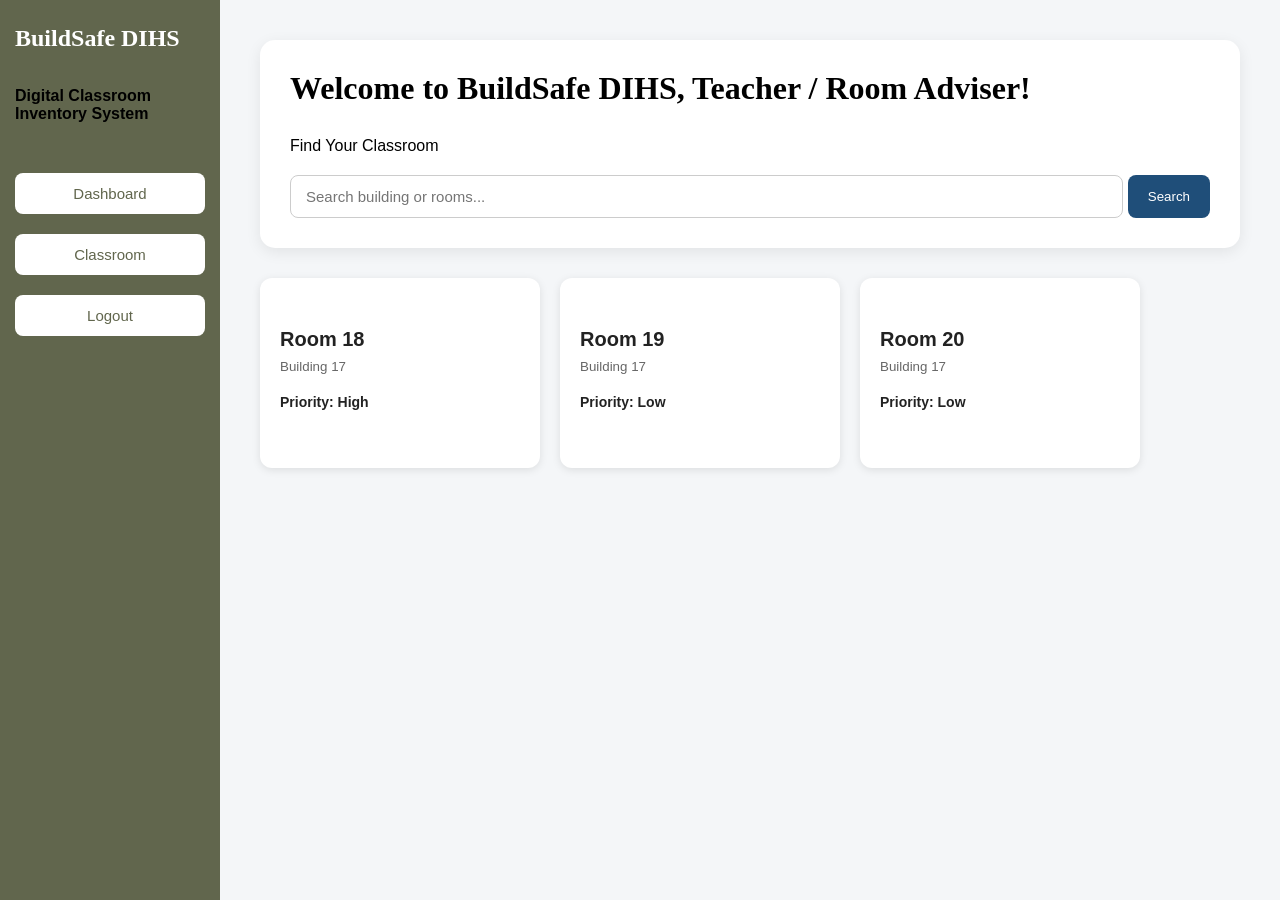
<file: Dashboard.html>
<!DOCTYPE html>
<html>

<head>
    <title>BuildSafe DIHS Dashboard</title>
    <link rel="stylesheet" href="style.css">
</head>

<body>

    <div class="dashboard">

        <aside class="sidebar">

            <h2>BuildSafe DIHS</h2>

            <p>
                Digital Classroom Inventory System
            </p>

            <button onclick="Dashboard()">
                Dashboard
            </button>

            <button onclick="Classroom()">
                Classroom
            </button>

            <button onclick="logout()">
                Logout
            </button>

        </aside>


        <main class="main-content">

            <div class="search-box">

                <h1>
                    Welcome to BuildSafe DIHS, Teacher / Room Adviser!
                </h1>

                <p>
                    Find Your Classroom
                </p>

                <div class="search-bar">

                    <input
                        type="text"
                        id="searchInput"
                        placeholder="Search building or rooms..."
                    >

                    <button onclick="searchDashboard()">
                        Search
                    </button>

                </div>

            </div>


            <div class="Classroom">

                <div class="classroom-box">

                    <button
                        class="room-card"
                        onclick="openInventory('18')"
                    >

                        <h3>
                            Room 18
                        </h3>

                        <p>
                            Building 17
                        </p>

                        <strong>
                            Priority: High
                        </strong>

                    </button>


                    <button
                        class="room-card"
                        onclick="openInventory('19')"
                    >

                        <h3>
                            Room 19
                        </h3>

                        <p>
                            Building 17
                        </p>

                        <strong>
                            Priority: Low
                        </strong>

                    </button>


                    <button
                        class="room-card"
                        onclick="openInventory('20')"
                    >

                        <h3>
                            Room 20
                        </h3>

                        <p>
                            Building 17
                        </p>

                        <strong>
                            Priority: Low
                        </strong>

                    </button>

                </div>

            </div>

        </main>

    </div>


    <script src="app.js"></script>

</body>

</html>
</file>
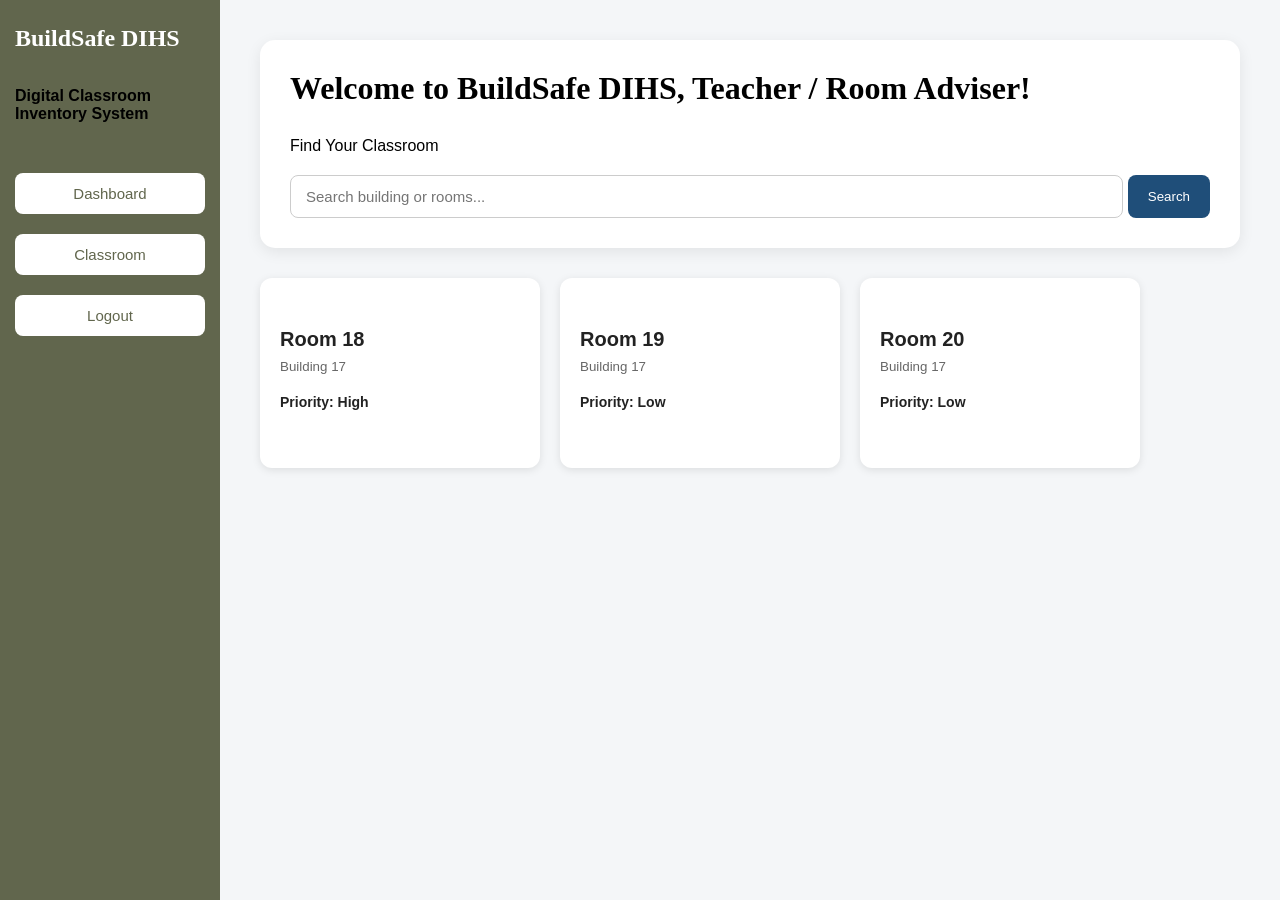
<file: dashboard.html>
<!DOCTYPE html>
<html>

<head>
    <title>BuildSafe DIHS Dashboard</title>
    <link rel="stylesheet" href="style.css">
</head>

<body>

    <div class="dashboard">

        <aside class="sidebar">

            <h2>BuildSafe DIHS</h2>

            <p>
                Digital Classroom Inventory System
            </p>

            <button onclick="Dashboard()">
                Dashboard
            </button>

            <button onclick="Classroom()">
                Classroom
            </button>

            <button onclick="logout()">
                Logout
            </button>

        </aside>


        <main class="main-content">

            <div class="search-box">

                <h1>
                    Welcome to BuildSafe DIHS, Teacher / Room Adviser!
                </h1>

                <p>
                    Find Your Classroom
                </p>

                <div class="search-bar">

                    <input
                        type="text"
                        id="searchInput"
                        placeholder="Search building or rooms..."
                    >

                    <button onclick="searchDashboard()">
                        Search
                    </button>

                </div>

            </div>


            <div class="Classroom">

                <div class="classroom-box">

                    <button
                        class="room-card"
                        onclick="openInventory('18')"
                    >

                        <h3>
                            Room 18
                        </h3>

                        <p>
                            Building 17
                        </p>

                        <strong>
                            Priority: High
                        </strong>

                    </button>


                    <button
                        class="room-card"
                        onclick="openInventory('19')"
                    >

                        <h3>
                            Room 19
                        </h3>

                        <p>
                            Building 17
                        </p>

                        <strong>
                            Priority: Low
                        </strong>

                    </button>


                    <button
                        class="room-card"
                        onclick="openInventory('20')"
                    >

                        <h3>
                            Room 20
                        </h3>

                        <p>
                            Building 17
                        </p>

                        <strong>
                            Priority: Low
                        </strong>

                    </button>

                </div>

            </div>

        </main>

    </div>


    <script src="app.js"></script>

</body>

</html>
</file>
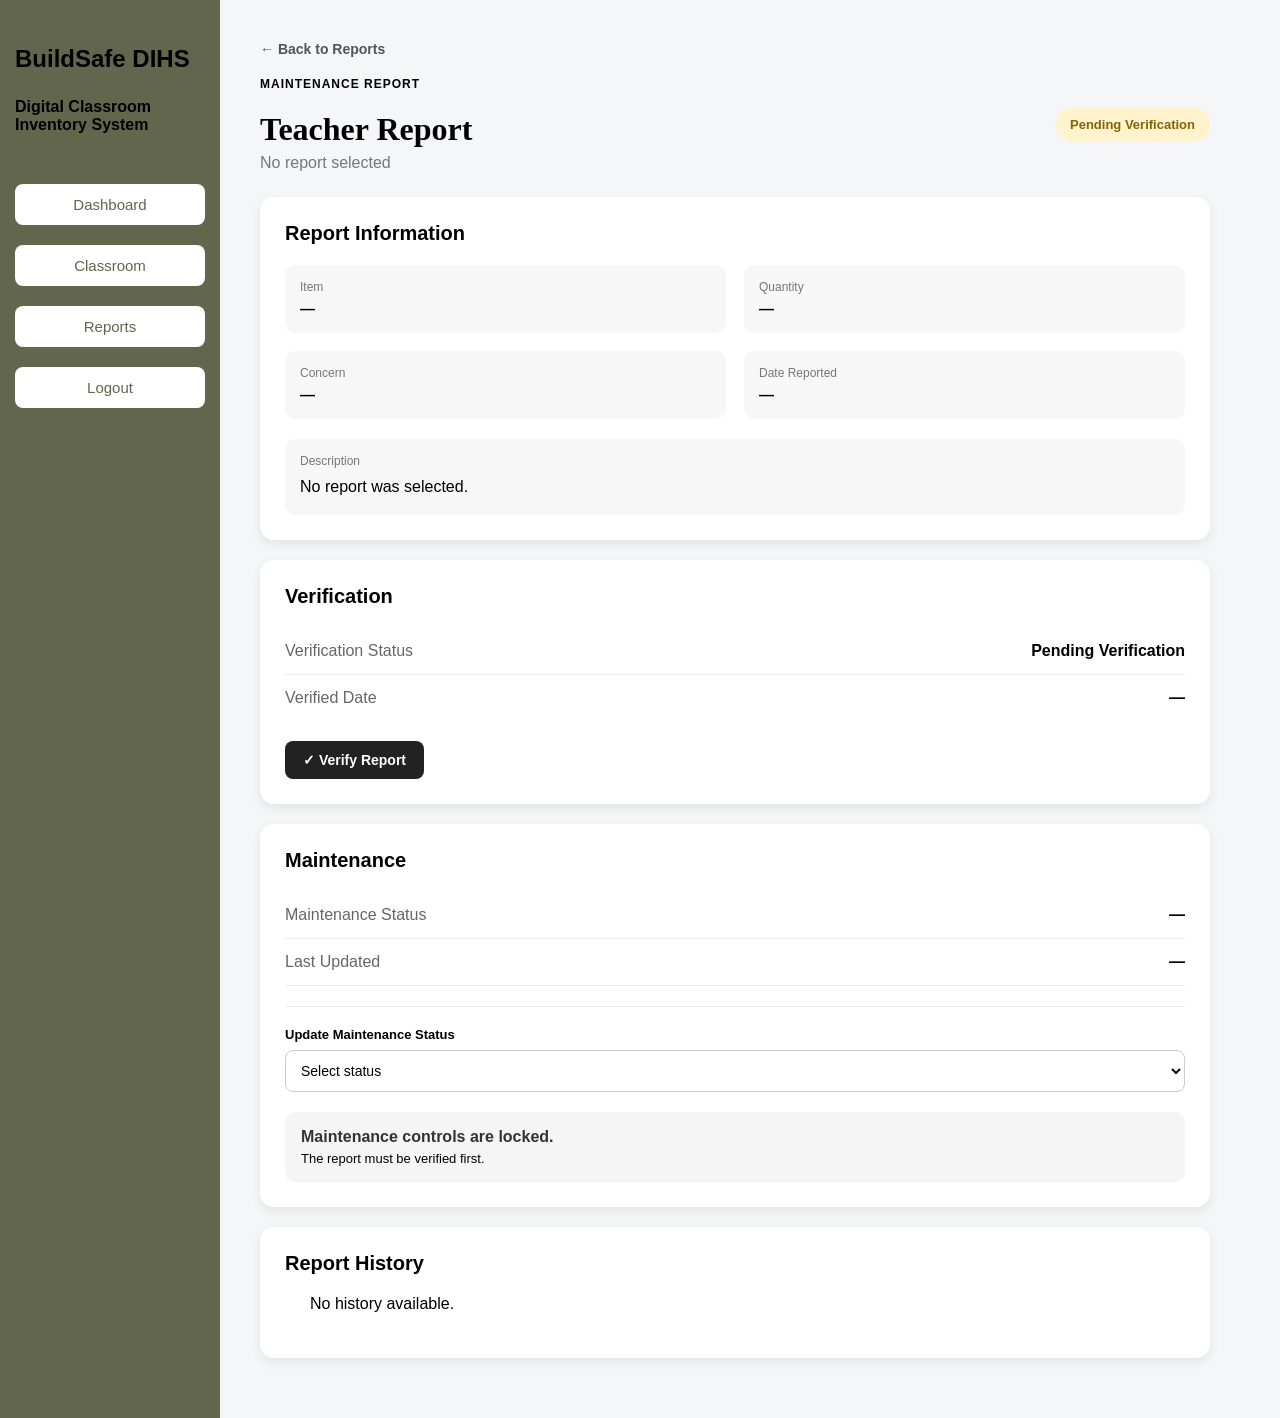
<file: reports-inside.html>
<!DOCTYPE html>
<html>

<head>

    <title>BuildSafe DIHS - Report Details</title>

    <link rel="stylesheet" href="style.css">

</head>

<body>

<div class="dashboard">

    <!-- SIDEBAR -->

    <aside class="sidebar">

        <h1>BuildSafe DIHS</h1>

        <p>
            Digital Classroom Inventory System
        </p>

        <button onclick="Dashboard()">
            Dashboard
        </button>

        <button onclick="Classroom()">
            Classroom
        </button>

        <button onclick="Reports()">
            Reports
        </button>

        <button onclick="logout()">
            Logout
        </button>

    </aside>


    <!-- MAIN CONTENT -->

    <main class="main-content">

        <button
            class="back-button"
            onclick="Reports()">

            ← Back to Reports

        </button>


        <section class="report-detail-page">

            <div class="report-detail-header">

                <div>

                    <p class="report-label">
                        MAINTENANCE REPORT
                    </p>

                    <h1>
                        Teacher Report
                    </h1>

                    <p id="detailRoom">
                        Room 18 • Building 17
                    </p>

                </div>

                <span
                    id="reportVerificationBadge"
                    class="report-badge">

                    Pending Verification

                </span>

            </div>


            <!-- REPORT INFORMATION -->

            <div class="report-detail-card">

                <h2>
                    Report Information
                </h2>


                <div class="report-info-grid">

                    <div>

                        <span>
                            Item
                        </span>

                        <strong id="detailItem">
                            —
                        </strong>

                    </div>


                    <div>

                        <span>
                            Quantity
                        </span>

                        <strong id="detailQuantity">
                            —
                        </strong>

                    </div>


                    <div>

                        <span>
                            Concern
                        </span>

                        <strong id="detailConcern">
                            —
                        </strong>

                    </div>


                    <div>

                        <span>
                            Date Reported
                        </span>

                        <strong id="detailReported">
                            —
                        </strong>

                    </div>

                </div>


                <div class="report-description">

                    <span>
                        Description
                    </span>

                    <p id="detailDescription">
                        —
                    </p>

                </div>

            </div>


            <!-- VERIFICATION -->

            <div class="report-detail-card">

                <h2>
                    Verification
                </h2>


                <div class="status-row">

                    <span>
                        Verification Status
                    </span>

                    <strong id="detailVerification">
                        Pending Verification
                    </strong>

                </div>


                <div class="status-row">

                    <span>
                        Verified Date
                    </span>

                    <strong id="detailVerifiedDate">
                        —
                    </strong>

                </div>


                <button
                    id="verifyReportButton"
                    class="verify-button"
                    onclick="verifyCurrentReport()">

                    ✓ Verify Report

                </button>

            </div>


            <!-- MAINTENANCE -->

            <div class="report-detail-card">

                <h2>
                    Maintenance
                </h2>


                <div class="status-row">

                    <span>
                        Maintenance Status
                    </span>

                    <strong id="detailStatus">
                        —
                    </strong>

                </div>


                <div class="status-row">

                    <span>
                        Last Updated
                    </span>

                    <strong id="detailLastUpdated">
                        —
                    </strong>

                </div>


                <div
                    id="maintenanceControls"
                    class="maintenance-controls">

                    <label for="repairStatus">

                        Update Maintenance Status

                    </label>


                    <select
                        id="repairStatus"
                        onchange="updateCurrentReportStatus(this.value)">

                        <option value="">
                            Select status
                        </option>

                        <option value="Scheduled">
                            Scheduled
                        </option>

                        <option value="In Progress">
                            In Progress
                        </option>

                        <option value="Completed">
                            Completed
                        </option>

                    </select>

                </div>


                <div
                    id="maintenanceLocked"
                    class="maintenance-locked">

                    <strong>
                        Maintenance controls are locked.
                    </strong>

                    <p>
                        The report must be verified first.
                    </p>

                </div>

            </div>


            <!-- HISTORY -->

            <div class="report-detail-card">

                <h2>
                    Report History
                </h2>


                <div id="reportTimeline">

                    <p>
                        No history available.
                    </p>

                </div>

            </div>

        </section>

    </main>

</div>


<script src="app.js"></script>

</body>

</html>
</file>
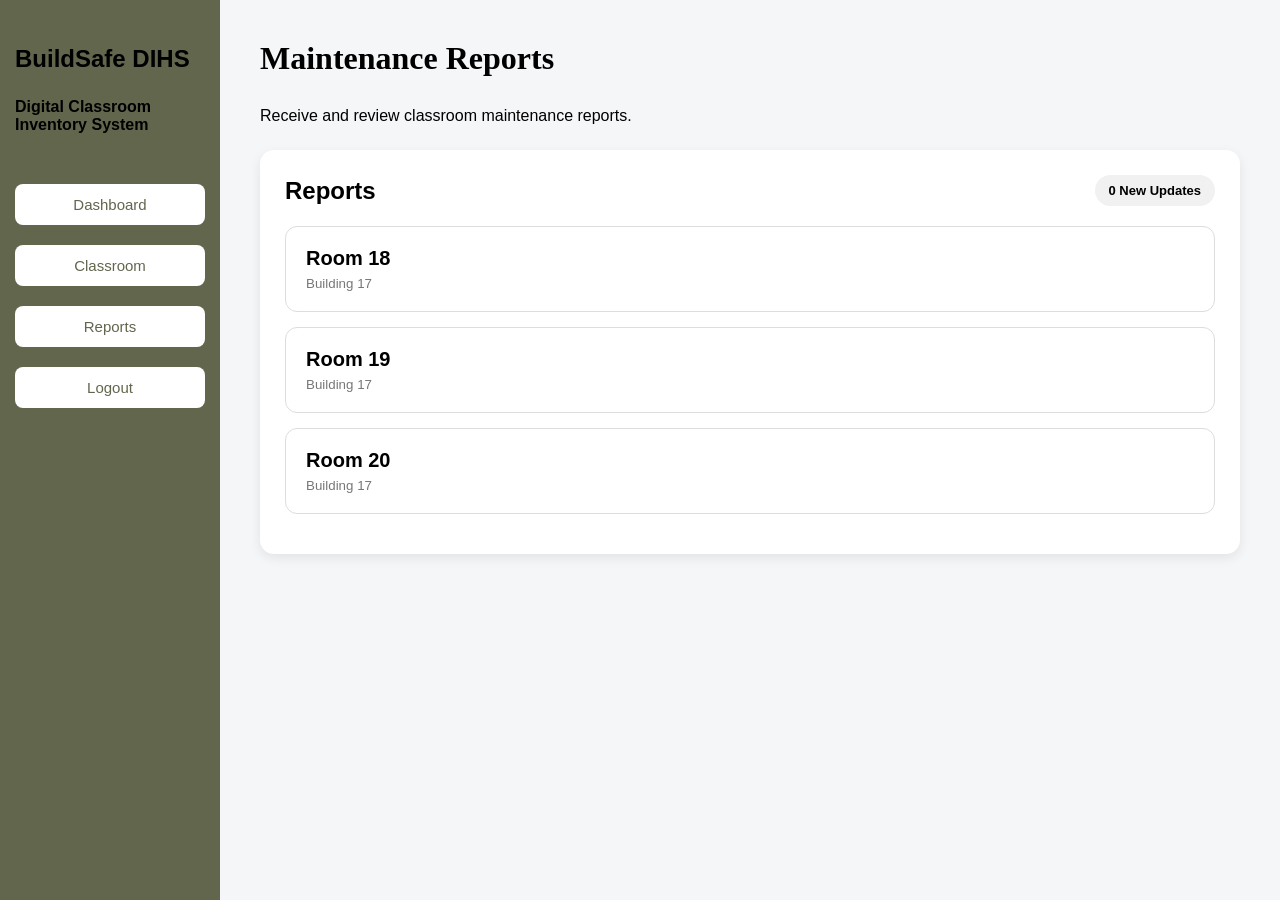
<file: reports.html>
<!DOCTYPE html>
<html lang="en">

<head>
    <meta charset="UTF-8">
    <meta name="viewport" content="width=device-width, initial-scale=1.0">
    <title>BuildSafe DIHS - Maintenance Reports</title>
    <link rel="stylesheet" href="style.css">
</head>

<body>

<div class="dashboard">

    <aside class="sidebar">

        <h1>BuildSafe DIHS</h1>

        <p>Digital Classroom Inventory System</p>

        <button onclick="Dashboard()">Dashboard</button>
        <button onclick="Classroom()">Classroom</button>
        <button onclick="Reports()">Reports</button>
        <button onclick="logout()">Logout</button>

    </aside>

    <main class="main-content">

        <h1>Maintenance Reports</h1>

        <p>Receive and review classroom maintenance reports.</p>

        <div class="Report-box">

            <div class="report-header">
                <h2>Reports</h2>

                <span id="newReportBadge" class="new-report-badge">
                    0 New Updates
                </span>
            </div>

            <button class="Room-Report" onclick="openReport('18')">
                <div>
                    <h2>Room 18</h2>
                    <p>Building 17</p>
                </div>

                <span id="newUpdate18" class="new-update" style="display:none;">
                    NEW UPDATE
                </span>
            </button>

            <button class="Room-Report" onclick="openReport('19')">
                <div>
                    <h2>Room 19</h2>
                    <p>Building 17</p>
                </div>

                <span id="newUpdate19" class="new-update" style="display:none;">
                    NEW UPDATE
                </span>
            </button>

            <button class="Room-Report" onclick="openReport('20')">
                <div>
                    <h2>Room 20</h2>
                    <p>Building 17</p>
                </div>

                <span id="newUpdate20" class="new-update" style="display:none;">
                    NEW UPDATE
                </span>
            </button>

        </div>

        <!-- Reports for the selected room appear here -->

        <section class="Report-box" id="roomReportList" style="display:none;">

            <div class="report-header">
                <h2 id="selectedRoomTitle">Room Reports</h2>
            </div>

            <div id="roomReportItems"></div>

        </section>

    </main>

</div>

<script src="app.js"></script>

</body>
</html>
</file>
<file: style.css>
* {
    box-sizing: border-box;
}

body {
    margin: 0;
    font-family: Arial, sans-serif;
    background-color: #f4f6f8;
}

/* =========================
   WELCOME PAGE
========================= */

.welcome-screen {
    min-height: 100vh;
    display: flex;
    justify-content: center;
    align-items: center;
    background-image: url("school-bg.jpg");
    background-size: cover;
    background-position: center;
    background-repeat: no-repeat;
}

.welcome-box {
    width: 500px;
    padding: 40px;
    text-align: center;
    background-color: white;
    border-radius: 15px;
    box-shadow: 0 4px 15px rgba(0, 0, 0, 0.2);
}

.welcome-box h1 {
    margin-bottom: 10px;
    font-size: 32px;
    font-family:Georgia, 'Times New Roman', Times, serif
}

.subtitle {
    margin-bottom: 30px;
    font-size: 18px;
    font-family:sans-serif;
}

.question {
    line-height: 1.5;
    margin-bottom: 25px;

}

.account-option {
    margin-bottom: 25px;
}

.account-option h2 {
    font-size: 15px;
    margin-bottom: 10px;
    font-family:Arial, Helvetica, sans-serif
    align-items; left:---

}

.account-option input {
    width: 80%;
    padding: 12px;
    border: 1px solid #ccc;
    border-radius: 8px;
    font-size: 15px;
}

.account-option button {
    width: 70%;
    padding: 6px;
    margin-top: 15px;
    margin-bottom: 15px;
    border: none;
    border-radius: 8px;
    background-color: #61664D;
    color: white;
    font-size: 15px;
    cursor: pointer;

}


/* =========================
   DASHBOARD LAYOUT
========================= */

.dashboard,
.app-layout {
    display: flex;
    min-height: 100vh;
}


/* =========================
   SIDEBAR
========================= */

.sidebar {
    width: 220px;
    min-width: 220px;
    min-height: 100vh;
    padding: 25px 15px;
    background-color: #61664D;
    display: flex;
    flex-direction: column;
}

.sidebar h2 {
    color: white;
    text-align: left;
    margin: 0 0 30px;
    font-family: Georgia, serif;
    font-weight: bold;
}

.sidebar p{
    color: black;
    text-align: left;
    margin: 0 0 30px;
    font-family: Arial;
    font-weight: bold;
    margin-top: 5px;
}

.sidebar nav {
    display: flex;
    flex-direction: column;
    gap: 10px;
}

.sidebar nav a {
    display: block;
    width: 100%;
    padding: 12px 15px;
    border-radius: 8px;
    text-decoration: none;
    color: white;
    font-size: 15px;
}

.sidebar nav a:hover,
.sidebar nav a.active {
    background-color: white;
    color: #61664D;
}

.sidebar button {
    width: 100%;
    padding: 12px;
    margin-top: 20px;
    border: none;
    border-radius: 8px;
    background-color: white;
    color: #61664D;
    cursor: pointer;
    font-size: 15px;
}


/* =========================
   MAIN CONTENT
========================= */

.main-content {
    flex: 1;
    min-width: 0;
    padding: 40px;
    background-color: #f4f6f8;
}

.main-content h1 {
    color: black;
    text-align: left;
    margin-top: 0;
    margin-bottom: 30px;
    font-family: Georgia, serif;
    font-weight: bold;
}

.main-content p {
    color: black;
    text-align: left;
    margin-bottom: 20px;
    font-family: Arial, sans-serif;
}


/* =========================
   SEARCH
========================= */

.search-box {
    width: 100%;
    max-width: 1200px;
    padding: 30px;
    background-color: white;
    border-radius: 15px;
    box-shadow: 0 4px 15px rgba(0, 0, 0, 0.08);
    margin-bottom: 30px;
}

.search-bar {
    display: flex;
    gap: 5px;
    margin-top: 20px;
}

.search-bar input {
    flex: 1;
    padding: 12px 15px;
    border: 1px solid #ccc;
    border-radius: 8px;
    font-size: 15px;
}

.search-bar button {
    padding: 12px 20px;
    border: none;
    border-radius: 8px;
    background-color: #1f4e79;
    color: white;
    cursor: pointer;
}


/* =========================
   CLASSROOM CARDS
========================= */

.classroom-box {
    display: flex;
    gap: 20px;
    flex-wrap: wrap;
}

.room-card {
    width: 280px;
    min-height: 190px;
    padding: 20px;
    border: none;
    border-radius: 12px;
    background-color: white;
    color: #222;
    text-align: left;
    cursor: pointer;
    box-shadow: 0 2px 8px rgba(0, 0, 0, 0.1);
    transition: 0.2s;
}

.room-card h3 {
    margin: 0 0 8px;
    font-size: 20px;
    font-family: Arial, sans-serif;
}

.room-card p {
    margin: 0 0 20px;
    color: #666;
}

.room-card strong {
    display: block;
    margin-bottom: 8px;
    font-size: 14px;
}

.room-card span {
    display: block;
    margin-top: 50px;
    font-size: 14px;
    color: #666;
}

.room-card:hover {
    transform: translateY(-3px);
    box-shadow: 0 5px 15px rgba(0, 0, 0, 0.15);
}


/* =========================
   INVENTORY ROOM INFO
========================= */

.room-info-box {
    background-color: white;
    padding: 30px;
    border-radius: 15px;
    margin-bottom: 25px;
    box-shadow: 0 2px 8px rgba(0, 0, 0, 0.08);
}

.inventory-header {
    display: flex;
    justify-content: space-between;
    align-items: center;
    margin-bottom: 25px;
}

.inventory-header h1 {
    margin: 0 0 5px;
    color: #1f4e79;
}

.inventory-header p {
    margin: 0;
    color: #666;
}

.room-label {
    display: block;
    margin-bottom: 5px;
    font-size: 13px;
    font-weight: bold;
    color: #61664D;
}

.inventory-header button {
    padding: 11px 18px;
    border: none;
    border-radius: 8px;
    background-color: #1f4e79;
    color: white;
    cursor: pointer;
}


/* =========================
   CLASSROOM PHOTO
========================= */

.room-photo-section {
    width: 100%;
}

.room-photo {
    width: 100%;
    height: 300px;
    object-fit: cover;
    border-radius: 10px;
    display: block;
    margin-bottom: 15px;
}

.change-photo {
    display: inline-block;
    padding: 10px 18px;
    background-color: #1f4e79;
    color: white;
    border-radius: 8px;
    cursor: pointer;
}

.change-photo:hover,
.inventory-header button:hover {
    background-color: #163a5c;
}


/* =========================
   INVENTORY TABLE
========================= */

.inventory-section {
    background-color: white;
    padding: 30px;
    border-radius: 15px;
    box-shadow: 0 2px 8px rgba(0, 0, 0, 0.08);
}

.section-heading {
    display: flex;
    justify-content: space-between;
    align-items: center;
    margin-bottom: 20px;
}

.eyebrow {
    font-size: 13px;
    font-weight: bold;
    color: #61664D;
}

.inventory-section h2 {
    margin: 5px 0 0;
    color: #1f4e79;
}

.role-badge {
    padding: 8px 12px;
    background-color: #eef1ea;
    color: #61664D;
    border-radius: 20px;
    font-size: 13px;
    font-weight: bold;
}

.table-wrap {
    width: 100%;
    overflow-x: auto;
}

.inventory-table {
    width: 100%;
    min-width: 650px;
    border-collapse: collapse;
    margin-top: 15px;
}

.inventory-table th {
    background-color: #1f4e79;
    color: white;
    padding: 15px;
    text-align: left;
}

.inventory-table td {
    padding: 15px;
    border-bottom: 1px solid #ddd;
}

.inventory-table input {
    width: 90%;
    padding: 9px;
    border: 1px solid #ccc;
    border-radius: 6px;
}

.inventory-table input:disabled {
    background-color: #f5f5f5;
    color: #555;
}

.status {
    font-weight: bold;
}

.locked {
    color: #555;
}

.inventory-status {
    padding: 6px 12px;
    border-radius: 20px;
    font-size: 12px;
    font-weight: 600;
}

.inventory-status.scheduled {
    background-color: #fff3cd;
    color: #856404;
}

.inventory-status.in-progress {
    background-color: #cfe2ff;
    color: #084298;
}

.inventory-status.completed {
    background-color: #d1e7dd;
    color: #0f5132;
}

.inventory-status.pending-verification {
    background-color: #f8d7da;
    color: #842029;
}

.inventory-status.no-report {
    background-color: #e9ecef;
    color: #6c757d;
}

/* =========================
   INVENTORY BUTTONS
========================= */

.inventory-actions {
    text-align: right;
    margin-top: 20px;
}

.inventory-actions button {
    padding: 12px 22px;
    border: none;
    border-radius: 8px;
    background-color: #1f4e79;
    color: white;
    cursor: pointer;
}

.inventory-actions button:hover {
    background-color: #163a5c;
}


/* =========================
   MOBILE
========================= */

@media (max-width: 768px) {

    .dashboard,
    .app-layout {
        flex-direction: column;
    }

    .sidebar {
        width: 100%;
        min-width: 100%;
        min-height: auto;
        padding: 15px;
    }

    .sidebar h2 {
        text-align: center;
        margin-bottom: 15px;
    }

    .sidebar nav {
        flex-direction: row;
    }

    .sidebar nav a {
        text-align: center;
    }

    .sidebar button {
        margin-top: 10px;
    }

    .main-content {
        padding: 20px;
    }

    .search-box {
        padding: 25px;
    }

    .search-bar {
        flex-direction: column;
    }

    .search-bar input,
    .search-bar button {
        width: 100%;
    }

    .classroom-box {
        flex-direction: column;
    }

    .room-card {
        width: 100%;
    }

    .inventory-header {
        display: block;
    }

    .inventory-header button {
        margin-top: 15px;
    }

    .room-info-box,
    .inventory-section {
        padding: 20px;
    }

    .section-heading {
        display: block;
    }

    .role-badge {
        display: inline-block;
        margin-top: 10px;
    }

    .room-photo {
        height: 220px;
    }

    .inventory-actions {
        text-align: left;
    }

    .inventory-actions button {
        width: 100%;
    }
}


@media (max-width: 480px) {

    .welcome-box {
        width: 94%;
        padding: 20px;
    }

    .welcome-box h1 {
        font-size: 23px;
    }

    .subtitle {
        font-size: 16px;
    }

    .main-content {
        padding: 15px;
    }

    .search-box {
        padding: 20px;
    }

    .inventory-section,
    .room-info-box {
        padding: 15px;
    }

    .room-photo {
        height: 180px;
    }

    .inventory-table th,
    .inventory-table td {
        padding: 12px;
        font-size: 14px;
    }
}

/* =========================
   TEACHER DEFECT REPORT
========================= */

/* =========================
   INVENTORY PAGE LAYOUT
========================= */

.inventory-page {
    flex: 1;
    min-width: 0;
    min-height: 100vh;
    padding: 30px;
    background-color: #f4f6f8;
}


/* =========================
   INVENTORY PAGE SIDEBAR
========================= */

.inventory-sidebar {
    width: 220px;
    min-width: 220px;
    min-height: 100vh;
    padding: 25px 15px;
    background-color: #61664D;
    display: flex;
    flex-direction: column;
}

.inventory-sidebar h2 {
    color: white;
    text-align: left;
    margin: 0 0 10px;
    font-family: Georgia, serif;
    font-weight: bold;
}

.inventory-sidebar p {
    color: white;
    margin: 0 0 30px;
    font-size: 14px;
}

.inventory-sidebar button {
    width: 100%;
    padding: 12px;
    margin-bottom: 10px;
    border: none;
    border-radius: 8px;
    background-color: white;
    color: #61664D;
    cursor: pointer;
    font-size: 15px;
}

.inventory-sidebar button:hover {
    background-color: #eeeeee;
}


/* =========================
   TEACHER DEFECT REPORT
========================= */

.teacher-actions {
    width: 100%;
    margin-top: 30px;
    padding: 25px;
    background-color: #f8f9f7;
    border: 1px solid #ddd;
    border-radius: 12px;
}

.teacher-actions h3 {
    margin: 0 0 8px;
    color: #1f4e79;
}

.teacher-actions p {
    margin: 0 0 15px;
    color: #666;
}

.teacher-actions button {
    padding: 11px 18px;
    border: none;
    border-radius: 8px;
    background-color: #1f4e79;
    color: white;
    cursor: pointer;
}

.teacher-actions button:hover {
    background-color: #163a5c;
}


/* =========================
   DEFECT REPORT FORM
========================= */

.defect-form {
    width: 100%;
    margin-top: 20px;
    padding: 25px;
    background-color: white;
    border: 1px solid #ddd;
    border-radius: 12px;
}

.defect-form h3 {
    margin: 0 0 20px;
    color: #1f4e79;
}

.defect-form label {
    display: block;
    margin-top: 15px;
    margin-bottom: 6px;
    font-weight: bold;
}

.defect-form select,
.defect-form textarea,
.defect-form input[type="file"] {
    width: 100%;
    padding: 10px;
    border: 1px solid #ccc;
    border-radius: 7px;
    font-family: Arial, sans-serif;
}

.defect-form textarea {
    min-height: 100px;
    resize: vertical;
}

.defect-buttons {
    display: flex;
    gap: 10px;
    margin-top: 20px;
}

.defect-buttons button {
    padding: 11px 18px;
    border: none;
    border-radius: 8px;
    background-color: #1f4e79;
    color: white;
    cursor: pointer;
}

.defect-buttons button:hover {
    background-color: #163a5c;
}

.defect-buttons button:last-child {
    background-color: #777;
}

.defect-buttons button:last-child:hover {
    background-color: #555;
}

.inventory-sidebar {
    position: sticky;
    top: 0;
    height: 100vh;
    align-self: flex-start;
    flex-shrink: 0;
}

/* =========================
   INVENTORY PAGE
========================= */

.inventory-page {
    flex: 1;
    min-width: 0;
    min-height: 100vh;
    padding: 30px;
    background-color: #f4f6f8;
}


/* =========================
   INVENTORY SIDEBAR
========================= */

.inventory-sidebar {
    width: 220px;
    min-width: 220px;
    min-height: 100vh;
    padding: 25px 15px;
    background-color: #61664D;
    display: flex;
    flex-direction: column;

    /* Stay visible while scrolling */
    position: sticky;
    top: 0;
    height: 100vh;
    align-self: flex-start;
    flex-shrink: 0;
}

.inventory-sidebar h2 {
    color: white;
    text-align: left;
    margin: 0 0 10px;
    font-family: Georgia, serif;
    font-weight: bold;
}

.inventory-sidebar p {
    color: white;
    margin: 0 0 30px;
    font-size: 14px;
}

.inventory-sidebar button {
    width: 100%;
    padding: 12px;
    margin-bottom: 10px;
    border: none;
    border-radius: 8px;
    background-color: white;
    color: #61664D;
    cursor: pointer;
    font-size: 15px;
}

.inventory-sidebar button:hover {
    background-color: #eeeeee;
}


/* =========================
   ROOM INFORMATION
========================= */

.room-info-box {
    background-color: white;
    padding: 30px;
    border-radius: 15px;
    margin-bottom: 25px;
    box-shadow: 0 2px 8px rgba(0, 0, 0, 0.08);
}

.inventory-header {
    display: block;
}

.inventory-header h1 {
    margin: 0;
    color: #1f4e79;
}

.inventory-header p {
    margin: 8px 0 0;
    color: #666;
}

.inventory-header button {
    margin-top: 15px;
    padding: 11px 18px;
    border: none;
    border-radius: 8px;
    background-color: #1f4e79;
    color: white;
    cursor: pointer;
}

.inventory-header button:hover {
    background-color: #163a5c;
}


/* =========================
   ROOM PHOTO
========================= */

.room-photo-section {
    margin-top: 25px;
}

.room-photo {
    width: 100%;
    max-width: 600px;
    height: 300px;
    object-fit: cover;
    border-radius: 12px;
    display: block;
}

.change-photo {
    display: inline-block;
    margin-top: 12px;
    padding: 10px 16px;
    background-color: #61664D;
    color: white;
    border-radius: 7px;
    cursor: pointer;
}

.change-photo:hover {
    background-color: #4f533f;
}


/* =========================
   CLASSROOM INVENTORY
========================= */

.inventory-section {
    background-color: white;
    padding: 30px;
    border-radius: 15px;
    margin-bottom: 25px;
    box-shadow: 0 2px 8px rgba(0, 0, 0, 0.08);
}

.inventory-section h2 {
    margin-top: 0;
    color: #1f4e79;
}

.table-wrap {
    width: 100%;
    overflow-x: auto;
}

.inventory-table {
    width: 100%;
    min-width: 650px;
    border-collapse: collapse;
    margin-top: 15px;
}

.inventory-table th {
    background-color: #1f4e79;
    color: white;
    padding: 15px;
    text-align: left;
}

.inventory-table td {
    padding: 15px;
    border-bottom: 1px solid #ddd;
}

.inventory-table input {
    width: 90%;
    padding: 9px;
    border: 1px solid #ccc;
    border-radius: 6px;
}

.inventory-table input:disabled {
    background-color: #f5f5f5;
    color: #555;
}


/* =========================
   STATUS
========================= */

.status {
    display: inline-block;
    padding: 7px 12px;
    border-radius: 6px;
    font-size: 14px;
    font-weight: bold;
}

.status.locked {
    background-color: #eeeeee;
    color: #555;
}


/* =========================
   INVENTORY BUTTONS
========================= */

.inventory-actions {
    text-align: right;
    margin-top: 20px;
}

.inventory-actions button {
    padding: 12px 22px;
    border: none;
    border-radius: 8px;
    background-color: #1f4e79;
    color: white;
    cursor: pointer;
}

.inventory-actions button:hover {
    background-color: #163a5c;
}


/* =========================
   REPORT SECTION
========================= */

#reportSection {
    scroll-margin-top: 20px;
}

#reportSection p {
    color: #666;
    margin-bottom: 20px;
}

#reportForm {
    width: 100%;
}

#reportForm label {
    display: block;
    margin-top: 15px;
    margin-bottom: 6px;
    font-weight: bold;
    color: #333;
}

#reportForm select,
#reportForm input[type="number"],
#reportForm input[type="file"],
#reportForm textarea {
    width: 100%;
    padding: 10px;
    border: 1px solid #ccc;
    border-radius: 7px;
    font-family: Arial, sans-serif;
    background-color: white;
}

#reportForm textarea {
    min-height: 110px;
    resize: vertical;
}


/* =========================
   REPORT BUTTONS
========================= */

.defect-buttons {
    display: flex;
    gap: 10px;
    margin-top: 20px;
}

.defect-buttons button {
    padding: 11px 20px;
    border: none;
    border-radius: 8px;
    background-color: #1f4e79;
    color: white;
    cursor: pointer;
}

.defect-buttons button:hover {
    background-color: #163a5c;
}

.defect-buttons button:last-child {
    background-color: #777;
}

.defect-buttons button:last-child:hover {
    background-color: #555;
}


/* =========================
   MOBILE
========================= */

@media (max-width: 768px) {

    .dashboard {
        flex-direction: column;
    }

    .inventory-sidebar {
        width: 100%;
        min-width: 100%;
        min-height: auto;
        height: auto;
        position: relative;
    }

    .inventory-sidebar h2,
    .inventory-sidebar p {
        text-align: center;
    }

    .inventory-page {
        padding: 20px;
    }

    .inventory-header {
        flex-direction: column;
        align-items: flex-start;
    }

    .inventory-header button {
        width: 100%;
    }

    .room-photo {
        height: 220px;
    }

    .inventory-section,
    .room-info-box {
        padding: 20px;
    }

    .defect-buttons {
        flex-direction: column;
    }

    .defect-buttons button {
        width: 100%;
    }
}


@media (max-width: 480px) {

    .inventory-page {
        padding: 15px;
    }

    .inventory-section,
    .room-info-box {
        padding: 15px;
    }

    .room-photo {
        height: 180px;
    }

}

/* =========================================
   MAINTENANCE REPORTS PAGE
========================================= */

.Report-box {
    margin-top: 25px;
    background: white;
    padding: 25px;
    border-radius: 14px;
    box-shadow: 0 4px 12px rgba(0, 0, 0, 0.08);
}

.report-header {
    display: flex;
    align-items: center;
    justify-content: space-between;
    margin-bottom: 20px;
}

.report-header h2 {
    margin: 0;
}


/* NEW REPORT COUNT */

.new-report-badge {
    padding: 8px 14px;
    border-radius: 20px;
    background: #f1f1f1;
    font-size: 13px;
    font-weight: bold;
}


/* ROOM REPORT BUTTON */

.Room-Report {
    width: 100%;
    padding: 20px;
    margin-bottom: 15px;

    display: flex;
    align-items: center;
    justify-content: space-between;

    background: white;

    border: 1px solid #ddd;
    border-radius: 12px;

    text-align: left;
    cursor: pointer;

    transition: 0.2s ease;
}

.Room-Report:hover {
    transform: translateY(-2px);

    box-shadow:
        0 5px 15px rgba(0, 0, 0, 0.10);
}

.Room-Report h2 {
    margin: 0 0 6px;
    font-size: 20px;
}

.Room-Report p {
    margin: 0;
    color: #777;
}


/* NEW UPDATE */

.new-update {
    padding: 7px 12px;

    border-radius: 20px;

    font-size: 11px;
    font-weight: bold;

    background: #ffe5e5;
    color: #b00020;
}


/* =========================================
   MAINTENANCE REPORT DETAILS
========================================= */

.maintenance-report {
    background: white;

    padding: 22px;

    margin-top: 20px;

    border-radius: 12px;

    box-shadow:
        0 4px 12px rgba(0, 0, 0, 0.08);
}

.maintenance-report h3 {
    margin-top: 0;
    margin-bottom: 15px;
}

.report-information p {
    margin: 8px 0;
}


/* =========================================
   VERIFICATION
========================================= */

.verification-section {
    margin-top: 20px;
    padding-top: 15px;

    border-top: 1px solid #ddd;
}

.verification-section h4 {
    margin-bottom: 10px;
}

.verified {
    font-weight: bold;
}

.pending {
    font-weight: bold;
}

.verify-button {
    padding: 10px 16px;

    border: none;
    border-radius: 7px;

    cursor: pointer;

    font-weight: bold;
}


/* =========================================
   REPAIR MANAGEMENT
========================================= */

.repair-section {
    margin-top: 20px;
    padding-top: 15px;

    border-top: 1px solid #ddd;
}

.repair-section label {
    display: block;

    margin-bottom: 8px;

    font-weight: bold;
}

.repair-section select {
    width: 100%;

    padding: 10px;

    border: 1px solid #ccc;
    border-radius: 7px;

    background: white;

    font-size: 14px;
}

.locked-management {
    padding: 15px;

    border-radius: 8px;

    background: #f5f5f5;
}

.locked-management p {
    margin: 0 0 5px;

    font-weight: bold;
}


/* =========================================
   MAINTENANCE TIMELINE
========================================= */

.maintenance-timeline {
    margin-top: 25px;
}

.timeline-item {
    display: flex;

    gap: 12px;

    margin-bottom: 18px;
}

.timeline-dot {
    width: 12px;
    height: 12px;

    margin-top: 5px;

    border-radius: 50%;
}

.timeline-content {
    display: flex;

    flex-direction: column;

    gap: 4px;
}

.timeline-content strong {
    font-size: 14px;
}

.timeline-content span {
    font-size: 13px;

    color: #777;
}


/* =========================================
   MOBILE
========================================= */

@media (max-width: 700px) {

    .Report-box {
        padding: 15px;
    }

    .report-header {
        flex-direction: column;
        align-items: flex-start;
        gap: 10px;
    }

    .Room-Report {
        padding: 15px;
    }

    .Room-Report h2 {
        font-size: 17px;
    }

}

/* =========================================
   REPORT DETAILS PAGE
========================================= */

.back-button {
    border: none;
    background: transparent;
    color: #555;
    font-size: 14px;
    font-weight: 600;
    cursor: pointer;
    padding: 0;
    margin-bottom: 20px;
}

.back-button:hover {
    color: #111;
}


/* REPORT PAGE */

.report-detail-page {
    max-width: 950px;
}


/* HEADER */

.report-detail-header {
    display: flex;
    align-items: center;
    justify-content: space-between;
    gap: 20px;

    margin-bottom: 25px;
}

.report-label {
    margin: 0 0 6px;

    font-size: 12px;
    font-weight: bold;
    letter-spacing: 1px;

    color: #777;
}

.report-detail-header h1 {
    margin: 0 0 6px;

    font-size: 32px;
}

.report-detail-header p:last-child {
    margin: 0;

    color: #777;
}


/* VERIFICATION BADGE */

.report-badge {
    padding: 9px 15px;

    border-radius: 20px;

    background: #fff3cd;
    color: #856404;

    font-size: 13px;
    font-weight: bold;

    white-space: nowrap;
}


/* DETAIL CARDS */

.report-detail-card {
    background: white;

    padding: 25px;
    margin-bottom: 20px;

    border-radius: 14px;

    box-shadow: 0 4px 12px rgba(0, 0, 0, 0.08);
}

.report-detail-card h2 {
    margin-top: 0;
    margin-bottom: 20px;

    font-size: 20px;
}


/* INFORMATION GRID */

.report-info-grid {
    display: grid;

    grid-template-columns: repeat(2, 1fr);

    gap: 18px;
}

.report-info-grid div {
    padding: 15px;

    background: #f7f7f7;

    border-radius: 10px;
}

.report-info-grid span,
.report-description span {
    display: block;

    margin-bottom: 6px;

    font-size: 12px;
    color: #777;
}

.report-info-grid strong {
    font-size: 15px;
}


/* DESCRIPTION */

.report-description {
    margin-top: 20px;

    padding: 15px;

    background: #f7f7f7;

    border-radius: 10px;
}

.report-description p {
    margin: 0;

    line-height: 1.6;
}


/* STATUS ROW */

.status-row {
    display: flex;

    align-items: center;
    justify-content: space-between;

    gap: 20px;

    padding: 14px 0;

    border-bottom: 1px solid #eee;
}

.status-row:last-of-type {
    border-bottom: none;
}

.status-row span {
    color: #666;
}

.status-row strong {
    text-align: right;
}


/* VERIFY BUTTON */

.verify-button {
    margin-top: 20px;

    padding: 11px 18px;

    border: none;
    border-radius: 8px;

    background: #222;
    color: white;

    font-size: 14px;
    font-weight: bold;

    cursor: pointer;

    transition: 0.2s ease;
}

.verify-button:hover {
    transform: translateY(-1px);

    background: #000;
}


/* MAINTENANCE CONTROLS */

.maintenance-controls {
    margin-top: 20px;

    padding-top: 20px;

    border-top: 1px solid #eee;
}

.maintenance-controls label {
    display: block;

    margin-bottom: 8px;

    font-size: 13px;
    font-weight: bold;
}

.maintenance-controls select {
    width: 100%;

    padding: 11px;

    border: 1px solid #ccc;
    border-radius: 8px;

    background: white;

    font-size: 14px;

    cursor: pointer;
}


/* LOCKED MAINTENANCE */

.maintenance-locked {
    margin-top: 20px;

    padding: 16px;

    border-radius: 10px;

    background: #f5f5f5;

    color: #666;
}

.maintenance-locked strong {
    display: block;

    margin-bottom: 5px;

    color: #333;
}

.maintenance-locked p {
    margin: 0;

    font-size: 13px;
}


/* TIMELINE */

#reportTimeline {
    position: relative;

    padding-left: 25px;
}

.timeline-item {
    position: relative;

    display: flex;

    gap: 14px;

    margin-bottom: 20px;
}

.timeline-dot {
    position: absolute;

    left: -25px;
    top: 4px;

    width: 11px;
    height: 11px;

    border-radius: 50%;

    background: #333;
}

.timeline-content {
    display: flex;

    flex-direction: column;

    gap: 4px;
}

.timeline-content strong {
    font-size: 14px;
}

.timeline-content span {
    font-size: 13px;

    color: #777;
}


/* MOBILE */

@media (max-width: 700px) {

    .report-detail-header {
        flex-direction: column;

        align-items: flex-start;
    }

    .report-detail-header h1 {
        font-size: 26px;
    }

    .report-info-grid {
        grid-template-columns: 1fr;
    }

    .status-row {
        flex-direction: column;

        align-items: flex-start;

        gap: 5px;
    }

    .status-row strong {
        text-align: left;
    }

    .report-detail-card {
        padding: 18px;
    }

}

/* =========================================
   TEACHER MAINTENANCE REPORTS
========================================= */

.maintenance-list {
    margin-top: 30px;
}

.maintenance-list h2 {
    margin-bottom: 18px;
}


.teacher-report-card {
    background: white;
    padding: 22px;
    margin-bottom: 18px;
    border-radius: 14px;
    border: 1px solid #e5e5e5;
    box-shadow: 0 4px 12px rgba(0, 0, 0, 0.07);
}


.teacher-report-header {
    display: flex;
    align-items: flex-start;
    justify-content: space-between;
    gap: 20px;
    padding-bottom: 16px;
    border-bottom: 1px solid #eeeeee;
}


.teacher-report-header h3 {
    margin: 0 0 5px;
    font-size: 19px;
}


.teacher-report-header p {
    margin: 0;
    color: #777;
    font-size: 14px;
}


.report-status {
    padding: 7px 13px;
    border-radius: 20px;
    font-size: 12px;
    font-weight: bold;
    white-space: nowrap;
}


/* VERIFICATION */

.status-pending {
    background: #fff3cd;
    color: #856404;
}


.status-verified {
    background: #d1e7dd;
    color: #0f5132;
}


/* MAINTENANCE */

.status-scheduled {
    background: #dbeafe;
    color: #1e40af;
}


.status-progress {
    background: #ffedd5;
    color: #c2410c;
}


.status-completed {
    background: #d1e7dd;
    color: #0f5132;
}


/* INFORMATION */

.teacher-report-info {
    display: grid;
    grid-template-columns: repeat(2, 1fr);
    gap: 15px;
    margin-top: 18px;
}


.teacher-report-info div {
    background: #f7f7f7;
    padding: 13px;
    border-radius: 9px;
}


.teacher-report-info span,
.teacher-report-description span {
    display: block;
    font-size: 12px;
    color: #777;
    margin-bottom: 5px;
}


.teacher-report-info strong {
    font-size: 14px;
}


.teacher-report-description {
    margin-top: 15px;
    padding: 15px;
    background: #f7f7f7;
    border-radius: 9px;
}


.teacher-report-description p {
    margin: 0;
    line-height: 1.5;
    font-size: 14px;
}


/* UPDATE INFORMATION */

.teacher-report-update {
    margin-top: 18px;
    padding-top: 15px;
    border-top: 1px solid #eeeeee;
}


.update-row {
    display: flex;
    justify-content: space-between;
    align-items: center;
    padding: 9px 0;
}


.update-row span {
    color: #666;
    font-size: 14px;
}


.update-row strong {
    font-size: 14px;
}


/* MOBILE */

@media (max-width: 700px) {

    .teacher-report-header {
        flex-direction: column;
        gap: 10px;
    }

    .teacher-report-info {
        grid-template-columns: 1fr;
    }

    .update-row {
        flex-direction: column;
        align-items: flex-start;
        gap: 4px;
    }

}

/* =========================================
   MAINTENANCE HISTORY TABLE
========================================= */

.maintenance-list {
    margin-top: 25px;
    background: white;
    padding: 25px;
    border-radius: 14px;
    box-shadow: 0 4px 12px rgba(0, 0, 0, 0.08);
}

.maintenance-list h2 {
    margin-top: 0;
    margin-bottom: 18px;
}

.maintenance-table-wrap {
    width: 100%;
    overflow-x: auto;
}

.maintenance-history-table {
    width: 100%;
    border-collapse: collapse;
    font-size: 14px;
}

.maintenance-history-table th {
    padding: 14px 16px;
    text-align: left;
    background: #f5f5f5;
    border-bottom: 1px solid #ddd;
    font-weight: 600;
}

.maintenance-history-table td {
    padding: 14px 16px;
    border-bottom: 1px solid #eee;
    vertical-align: middle;
}

.maintenance-history-table tbody tr:last-child td {
    border-bottom: 1px solid #ddd;
}

.maintenance-history-table tbody tr:hover {
    background: #fafafa;
}
</file>
